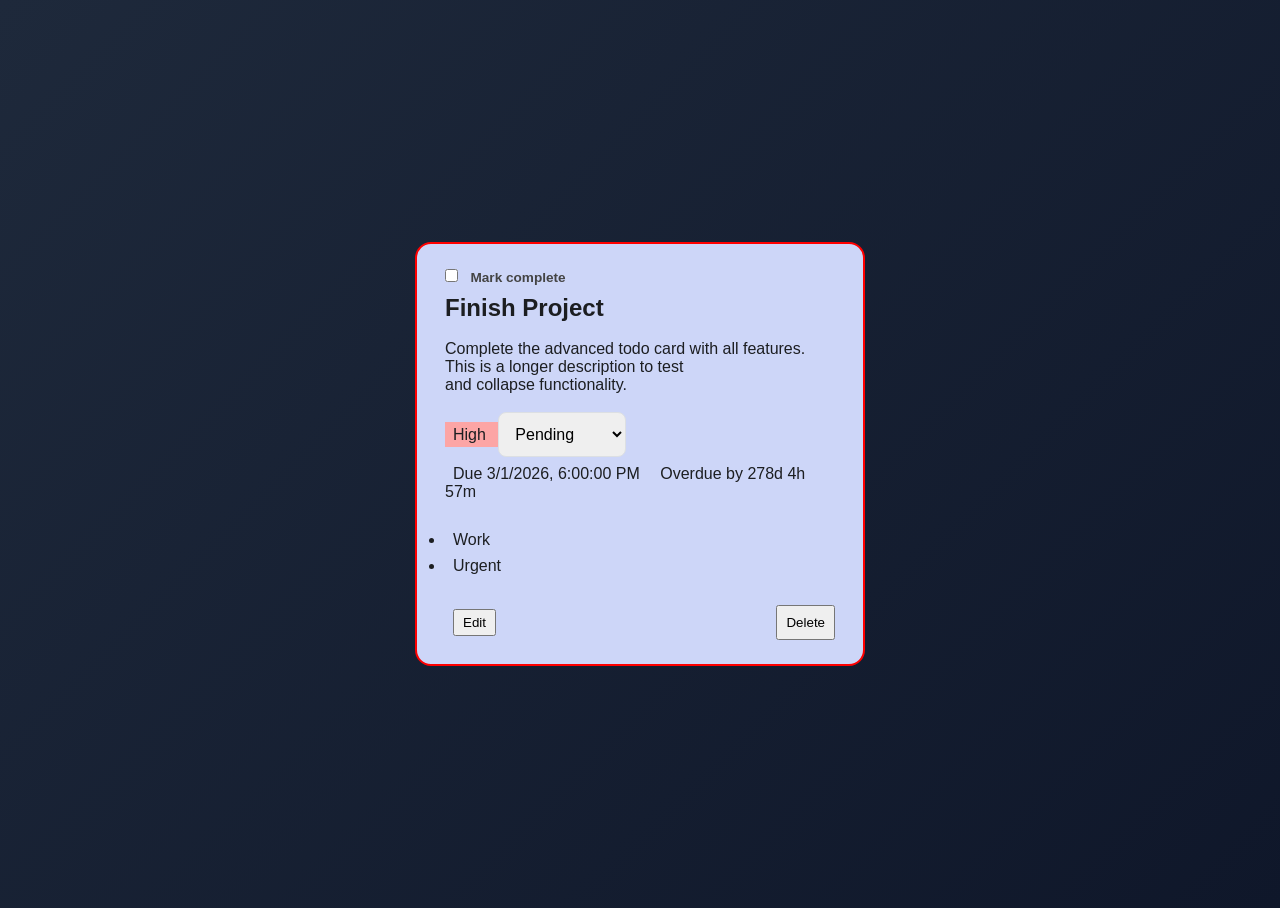
<file: index.html>
<!DOCTYPE html>
<html lang="en">
<head>
  <meta charset="UTF-8" />
  <meta name="viewport" content="width=device-width, initial-scale=1.0"/>
  <title>Advanced To-do Card</title>
  <link rel="stylesheet" href="style.css" />
</head>
<body>

<article class="todo-card" data-testid="test-todo-card">

  <!-- Checkbox -->
  <div class="top">
    <input type="checkbox" id="complete" data-testid="test-todo-complete-toggle">
    <label for="complete">Mark complete</label>
  </div>

  <!-- Title -->
  <h2 id="title" data-testid="test-todo-title" tabindex="0">
    Finish Project
  </h2>

  <!-- Description -->
  <p id="description" class="description collapsed"
     data-testid="test-todo-description"
     tabindex="0"
     aria-expanded="false">
     Complete the advanced todo card with all features.<br> This is a longer description to test <br> and collapse functionality.
  </p>

  <!-- Meta -->
  <div class="meta">
    <span id="priority" class="priority high" data-testid="test-todo-priority">
      High
    </span>

    <select id="status" data-testid="test-todo-status">
      <option>Pending</option>
      <option>In Progress</option>
      <option>Done</option>
    </select>
  </div>

  <!-- Time -->
  <div class="time">
    <time id="due-date" data-testid="test-todo-due-date"></time>
    <span id="time-remaining" data-testid="test-todo-time-remaining" aria-live="polite"></span>
  </div>

  <!-- Tags -->
  <ul> <class="tags" data-testid="test-todo-tags">
    <li data-testid="test-todo-tag-work">Work</li>
   <li data-testid="test-todo-tag-urgent">Urgent</li>
  </ul>

  <!-- Buttons -->
  <div class="actions">
    <a href="indexform.html">
   <button data-testid="test-todo-edit-button" id="edit-btn">Edit</button>
   </a>
    <button data-testid="test-todo-delete-button">Delete</button>
  </div>


</article>

<script src="script.js"></script>
</body>
</html>
</file>
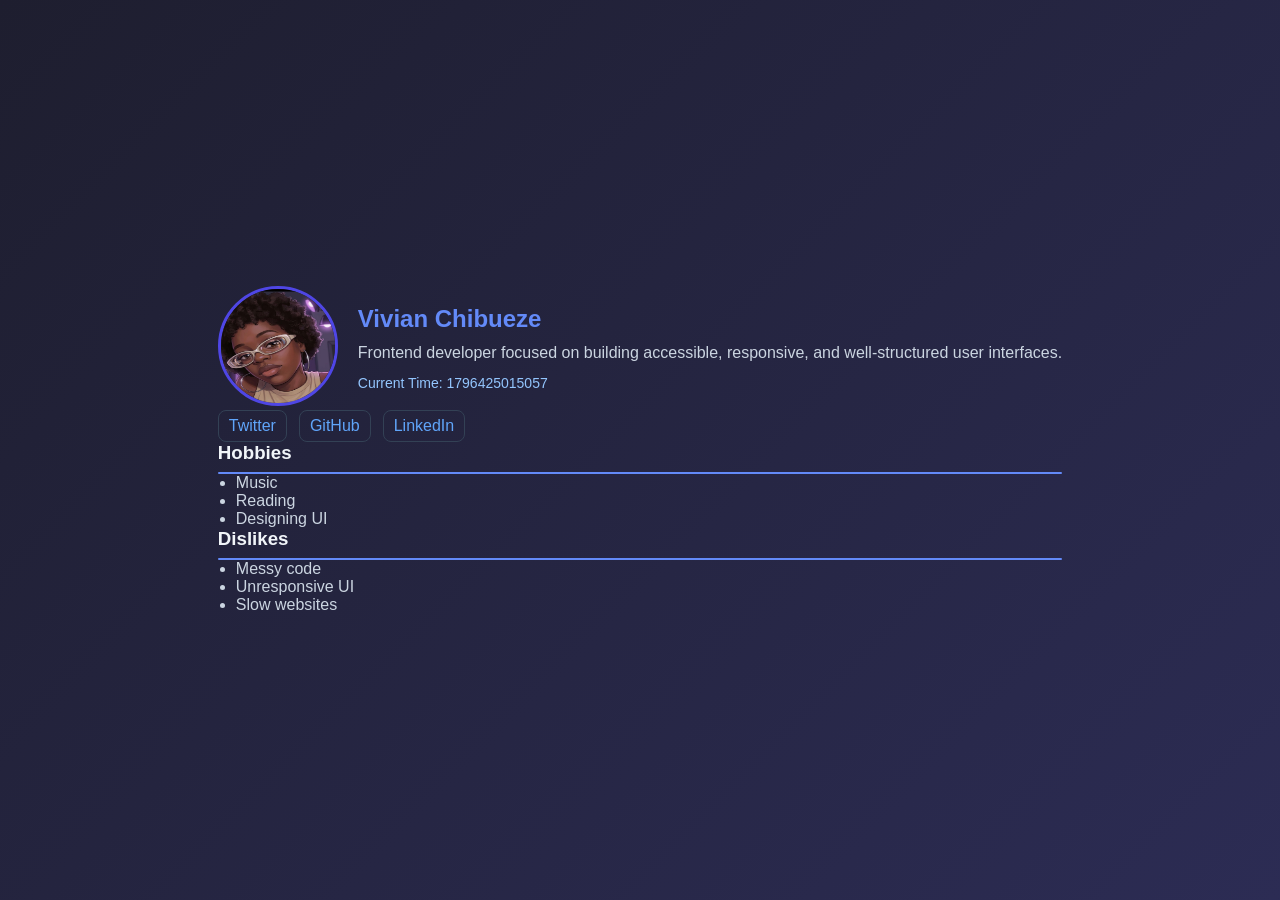
<file: task1b/index.html>
<!DOCTYPE html>
<html lang="en">
<head>
  <meta charset="UTF-8" />
  <meta name="viewport" content="width=device-width, initial-scale=1.0"/>
  <title>Profile Card</title>
  <link rel="stylesheet" href="style.css">
</head>

<body>

  
        
    

    <div>

      <!-- HEADER -->
      <header class="profile-header">

        <figure class="avatar-wrapper">
          <img
            src="my avatar.PNG"
            alt="User profile avatar"
            data-testid="test-user-avatar"
            class="avatar"
          />
        </figure>

        <div class="user-info">
          <h2 data-testid="test-user-name">Vivian Chibueze</h2>

          <p class="bio" data-testid="test-user-bio">
            Frontend developer focused on building accessible, responsive, and well-structured user interfaces.
          </p>

          <p class="time" aria-live="polite">
            Current Time: <span data-testid="test-user-time" id="time"></span>
          </p>
        </div>
      </header>

      <!-- SOCIAL LINKS -->
      <nav class="socials" data-testid="test-user-social-links">
        <a href="https://twitter.com" target="_blank" rel="noopener noreferrer"
           data-testid="test-user-social-twitter">Twitter</a>

        <a href="https://github.com" target="_blank" rel="noopener noreferrer"
           data-testid="test-user-social-github">GitHub</a>

        <a href="https://linkedin.com" target="_blank" rel="noopener noreferrer"
           data-testid="test-user-social-linkedin">LinkedIn</a>
      </nav>

      <!-- HOBBIES -->
      <section>
        <h3>Hobbies</h3>
        <hr>
        <ul data-testid="test-user-hobbies">
          <li>Music</li>
          <li>Reading</li>
          <li>Designing UI</li>
        </ul>
      </section>

      <!-- DISLIKES -->
      <section>
        <h3>Dislikes</h3>
        <hr>
        <ul data-testid="test-user-dislikes">
          <li>Messy code</li>
          <li>Unresponsive UI</li>
          <li>Slow websites</li>
        </ul>
      </section>

    </article>

  </main>

  <script src="script.js"></script>
</body>
</html>
</file>
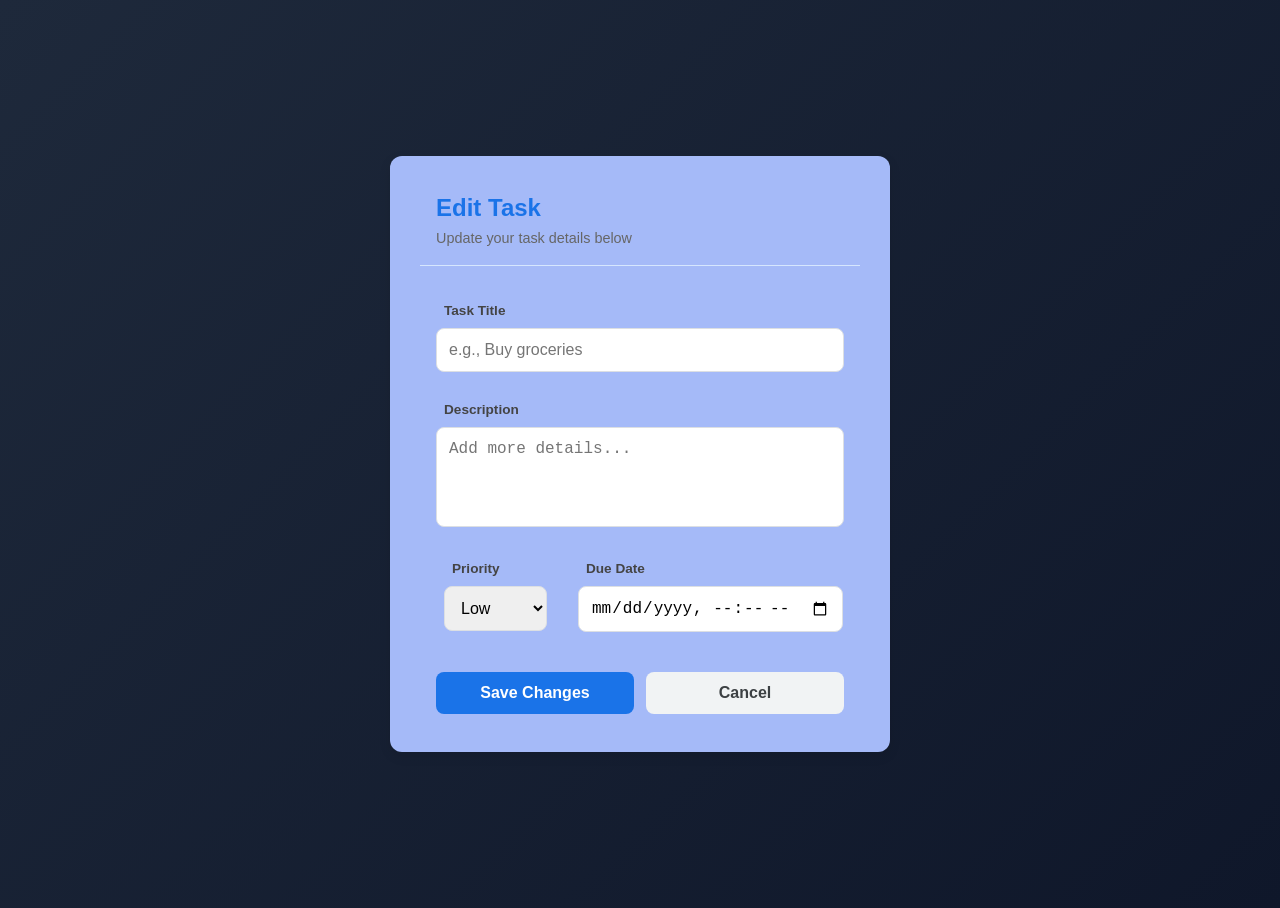
<file: indexform.html>
<!DOCTYPE html>
<html lang="en">
<head>
    <meta charset="UTF-8">
    <meta name="viewport" content="width=device-width, initial-scale=1.0">
    <title>Edit Task - Advanced Todo</title>
    <link rel="stylesheet" href="style.css">
</head>
<body>

    <div class="form-container">
        <header class="form-header">
            <h2>Edit Task</h2>
            <p>Update your task details below</p>
        </header>

        <form id="todo-form">
            <div class="form-group">
                <label for="task-title">Task Title</label>
                <input type="text" id="task-title" placeholder="e.g., Buy groceries" required>
            </div>

            <div class="form-group">
                <label for="task-desc">Description</label>
                <textarea id="task-desc" placeholder="Add more details..."></textarea>
            </div>

            <div class="form-row">
                <div class="form-group">
                    <label for="task-priority">Priority</label>
                    <select id="task-priority">
                        <option value="low">Low</option>
                        <option value="medium">Medium</option>
                        <option value="high">High</option>
                    </select>
                </div>

                <div class="form-group">
                    <label for="task-date">Due Date</label>
                    <input type="datetime-local" id="task-date">
                </div>
            </div>

            <div class="button-group">
                <button type="submit" class="btn btn-save">Save Changes</button>
                <button type="button" class="btn btn-cancel" onclick="window.history.back()">Cancel</button>
            </div>
        </form>
    </div>

    <script src="script.js"></script>
</body>
</html>
</file>
<file: style.css>
body {
  background: linear-gradient(135deg, #1e293b, #0f172a);
  display: flex;
  justify-content: center;
  padding: 20px;
}

.todo-card {
 background: rgb(205, 214, 248);
  max-width: 450px;
  width: 100%;
  padding: 20px;
  border-radius: 16px;
}

.priority.low { background: #e2e8f0; }
.priority.medium { background: #fde68a; }
.priority.high { background: #fca5a5; }

.completed h2 {
  text-decoration: line-through;
  opacity: 0.6;
}

.overdue {
  border: 2px solid red;
}

.in-progress {
  border-left: 5px solid orange;
}

.description {
  margin: 10px 0;
  cursor: pointer;
}

.collapsed {
  overflow: hidden;
  white-space: nowrap;
  text-overflow: ellipsis;
}

.hidden {
  display: none;
}



.tags {
  display: flex;
  flex-wrap: wrap;
  gap: 8px;
}

.actions {
  display: flex;
  justify-content: space-between;
}
/* General Styling */
* {
    box-sizing: border-box;
    margin: 0;
    padding: 4px 8px;
}

body {
    font-family: 'Inter', -apple-system, BlinkMacSystemFont, "Segoe UI", Roboto, sans-serif;
    background-color: #d6e5fd;
    color: #1c1e21;
    display: flex;
    justify-content: center;
    align-items: center;
    min-height: 100vh;
    padding: 20px;
}

/* Container Card */
.form-container {
    background: #a5baf8;
    width: 100%;
    max-width: 500px;
    padding: 30px;
    border-radius: 12px;
    box-shadow: 0 4px 12px rgba(0, 0, 0, 0.1);
}

.form-header {
    margin-bottom: 25px;
    border-bottom: 1px solid #d6e6fe;
    padding-bottom: 15px;
}

.form-header h2 {
    font-size: 1.5rem;
    color: #1a73e8;
}

.form-header p {
    font-size: 0.9rem;
    color: #666;
}

/* Form Layout */
.form-group {
    margin-bottom: 18px;
    display: flex;
    flex-direction: column;
}

.form-row {
    display: grid;
    grid-template-columns: 1fr 1fr;
    gap: 15px;
}

label {
    font-size: 0.85rem;
    font-weight: 600;
    margin-bottom: 6px;
    color: #444;
}

/* Inputs */
input, textarea, select {
    padding: 12px;
    border: 1.5px solid #dcdfe3;
    border-radius: 8px;
    font-size: 1rem;
    outline: none;
    transition: all 0.2s ease;
}

input:focus, textarea:focus, select:focus {
    border-color: #1a73e8;
    box-shadow: 0 0 0 3px rgba(26, 115, 232, 0.15);
}

textarea {
    min-height: 100px;
    resize: none;
}

/* Buttons */
.button-group {
    display: flex;
    gap: 12px;
    margin-top: 10px;
}

.btn {
    flex: 1;
    padding: 12px;
    border: none;
    border-radius: 8px;
    font-size: 1rem;
    font-weight: 600;
    cursor: pointer;
    transition: transform 0.1s, opacity 0.2s;
}

.btn:active {
    transform: scale(0.98);
}

.btn-save {
    background-color: #1a73e8;
    color: white;
}

.btn-cancel {
    background-color: #f1f3f4;
    color: #3c4043;
}

.btn:hover {
    opacity: 0.9;
}

/* Responsive fix for small screens */
@media (max-width: 480px) {
    .form-row {
        grid-template-columns: 1fr;
    }
}
</file>
<file: task1b/style.css>
* {
  margin: 0;
  padding: 0;
  box-sizing: border-box;
  font-family: Arial, sans-serif;
}

body {
  background: linear-gradient(135deg, #1e1e2f, #2c2c54);
  color: #638af8;
  min-height: 100vh;
  display: flex;
  align-items: center;
  justify-content: center;
  padding: 20px;
}

.profile-card {
  background: #111827;
  border-radius: 16px;
  padding: 20px;
  width: 100%;
  max-width: 800px;
  display: flex;
  flex-direction: column;
  gap: 20px;
  box-shadow: 0 10px 30px rgba(0,0,0,0.4);
}

.profile-header {
  display: flex;
  flex-direction: column;
  gap: 15px;
}

.avatar {
  width: 120px;
  height: 120px;
  border-radius: 50%;
  border: 3px solid #4f46e5;
}

.user-info h2 {
  font-size: 24px;
}

.bio {
  margin-top: 8px;
  color: #cbd5e1;
  line-height: 1.5;
}

.time {
  margin-top: 10px;
  font-size: 14px;
  color: #93c5fd;
}

/* SOCIAL LINKS */
.socials {
  display: flex;
  gap: 12px;
  flex-wrap: wrap;
}

.socials a {
  color: #60a5fa;
  text-decoration: none;
  padding: 6px 10px;
  border: 1px solid #334155;
  border-radius: 8px;
  transition: 0.2s;
}

.socials a:hover {
  background: #1e293b;
}

.socials a:focus {
  outline: 2px solid #60a5fa;
  outline-offset: 2px;
}

/* SECTIONS */
section h3 {
  margin-bottom: 8px;
  color: #f1f5f9;
}

ul {
  padding-left: 18px;
  color: #cbd5e1;
}

/* RESPONSIVE */
@media (min-width: 768px) {
  .profile-header {
    flex-direction: row;
    align-items: center;
    gap: 20px;
  }

  .profile-card {
    padding: 30px;
  }
}
.card-header {
    display: flex;
    align-items: center;
    gap: 15px; /* Adds space between photo and text */
    margin-bottom: 15px;
}

.user-avatar {
    width: 50px;           /* Set a fixed width */
    height: 50px;          /* Set a fixed height */
    border-radius: 50%;    /* This makes the image a circle */
    object-fit: cover;     /* This prevents the image from stretching */
    border: 2px solid #fff;
    box-shadow: 0 2px 5px rgba(0,0,0,0.1);
}
hr {
    border: none;         /* Remove the default grey 3D shadow */
    height: 2px;          /* Control thickness */
    background-color: #638af8; /* Your specific color (Blue) */
    border-radius: 2px;   /* Makes the edges rounded */
}
</file>
